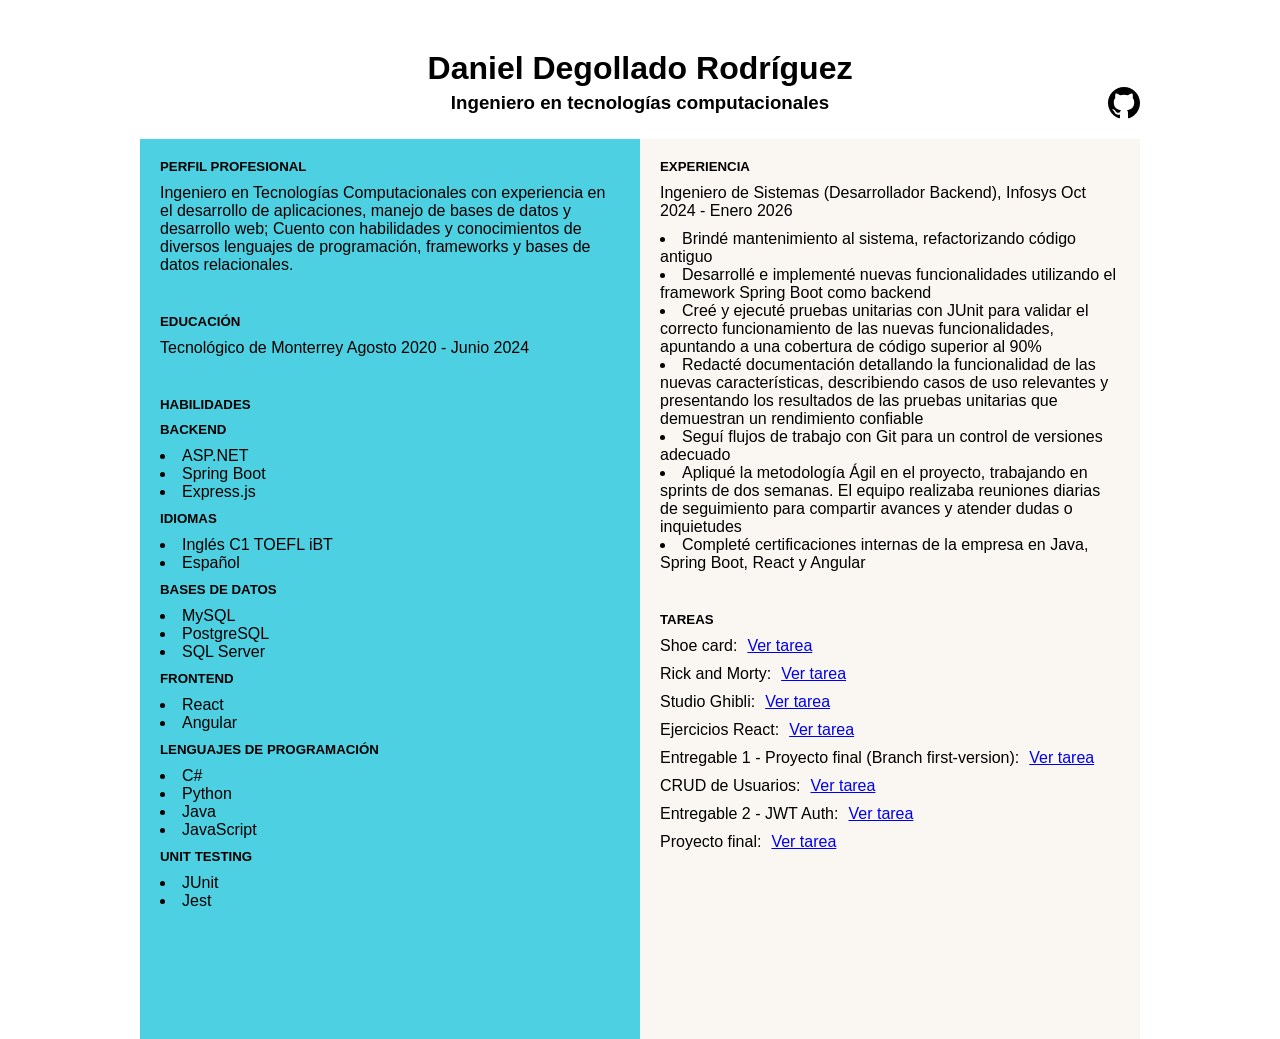
<file: index.html>
<!DOCTYPE html>
<html lang="en">

<head>
  <meta charset="UTF-8">
  <link rel="stylesheet" href="./style.css">
  <meta name="viewport" content="width=device-width, initial-scale=1.0">
  <title>Pen</title>
</head>

<body>
  <div class="header">
    <h1 class="nombre">Daniel Degollado Rodríguez</h1>
    <div style="display: flex; justify-content: space-between; align-items: center;">
      <div style="width: 32px;"></div>
      <h3 class="profesion" style="margin: 0;">Ingeniero en tecnologías computacionales</h3>
      <a href="https://github.com/DanielDegollado2" target="_blank" aria-label="Perfil de GitHub"
        style="color: inherit; display: flex;">
        <svg width="32" height="32" viewBox="0 0 24 24" fill="currentColor">
          <path
            d="M12 0c-6.626 0-12 5.373-12 12 0 5.302 3.438 9.8 8.207 11.387.599.111.793-.261.793-.577v-2.234c-3.338.726-4.033-1.416-4.033-1.416-.546-1.387-1.333-1.756-1.333-1.756-1.089-.745.083-.729.083-.729 1.205.084 1.839 1.237 1.839 1.237 1.07 1.834 2.807 1.304 3.492.997.107-.775.418-1.305.762-1.604-2.665-.305-5.467-1.334-5.467-5.931 0-1.311.469-2.381 1.236-3.221-.124-.303-.535-1.524.117-3.176 0 0 1.008-.322 3.301 1.23.957-.266 1.983-.399 3.003-.404 1.02.005 2.047.138 3.006.404 2.291-1.552 3.297-1.23 3.297-1.23.653 1.653.242 2.874.118 3.176.77.84 1.235 1.911 1.235 3.221 0 4.609-2.807 5.624-5.479 5.921.43.372.823 1.102.823 2.222v3.293c0 .319.192.694.801.576 4.765-1.589 8.199-6.086 8.199-11.386 0-6.627-5.373-12-12-12z" />
        </svg>
      </a>
    </div>
  </div>
  <div class="body">
    <div class="perfil">
      <div class="bloque">
        <h5>PERFIL PROFESIONAL</h4>
          <p>Ingeniero en Tecnologías Computacionales con experiencia en el desarrollo de aplicaciones, manejo de bases
            de datos y
            desarrollo web; Cuento con habilidades y conocimientos de diversos lenguajes de programación, frameworks y
            bases de datos
            relacionales. </p>
      </div>
      <div class="bloque">
        <h5>EDUCACIÓN</h4>
          <p>Tecnológico de Monterrey Agosto 2020 - Junio 2024</p>
      </div>
      <div class="bloque">
        <h5>HABILIDADES</h4>
          <h5>BACKEND</h5>
          <ul>
            <li>ASP.NET</li>
            <li>Spring Boot</li>
            <li>Express.js</li>
          </ul>

          <h5>IDIOMAS</h5>
          <ul>
            <li>Inglés C1 TOEFL iBT</li>
            <li>Español</li>
          </ul>

          <h5>BASES DE DATOS</h5>
          <ul>
            <li>MySQL</li>
            <li>PostgreSQL</li>
            <li>SQL Server</li>
          </ul>

          <h5>FRONTEND</h5>
          <ul>
            <li>React</li>
            <li>Angular</li>
          </ul>

          <h5>LENGUAJES DE PROGRAMACIÓN</h5>
          <ul>
            <li>C#</li>
            <li>Python</li>
            <li>Java</li>
            <li>JavaScript</li>
          </ul>

          <h5>UNIT TESTING</h5>
          <ul>
            <li>JUnit</li>
            <li>Jest</li>
          </ul>
      </div>

    </div>
    <div class="experiencia">
      <div class="bloque">
        <h5>EXPERIENCIA</h4>
          <p>Ingeniero de Sistemas (Desarrollador Backend), Infosys Oct 2024 - Enero 2026</p>
          <ul>
            <li>Brindé mantenimiento al sistema, refactorizando código antiguo</li>
            <li>Desarrollé e implementé nuevas funcionalidades utilizando el framework Spring Boot como backend</li>
            <li>Creé y ejecuté pruebas unitarias con JUnit para validar el correcto funcionamiento de las nuevas
              funcionalidades, apuntando a una cobertura de código superior al 90%</li>
            <li>Redacté documentación detallando la funcionalidad de las nuevas características, describiendo casos de
              uso relevantes y presentando los resultados de las pruebas unitarias que demuestran un rendimiento
              confiable</li>
            <li>Seguí flujos de trabajo con Git para un control de versiones adecuado</li>
            <li>Apliqué la metodología Ágil en el proyecto, trabajando en sprints de dos semanas. El equipo realizaba
              reuniones diarias de seguimiento para compartir avances y atender dudas o inquietudes</li>
            <li>Completé certificaciones internas de la empresa en Java, Spring Boot, React y Angular</li>
          </ul>
      </div>
      <div class="bloque">
        <h5>TAREAS</h4>
          <div style="display: flex; flex-direction: row; gap: 10px;">
            <p>Shoe card:</p>
            <a href="./practica1.html" target="_blank">Ver tarea</a>
          </div>
          <div style="display: flex; flex-direction: row; gap: 10px;">
            <p>Rick and Morty:</p>
            <a href="./practica_rick_morty/index.html">Ver tarea</a>
          </div>
          <div style="display: flex; flex-direction: row; gap: 10px;">
            <p>Studio Ghibli:</p>
            <a href="./practica_studio_ghibli/index.html">Ver tarea</a>
          </div>
          <div style="display: flex; flex-direction: row; gap: 10px;">
            <p>Ejercicios React:</p>
            <a href="https://danieldegollado2.github.io/ejercicios-react/">Ver tarea</a>
          </div>
          <div style="display: flex; flex-direction: row; gap: 10px;">
            <p>Entregable 1 - Proyecto final (Branch first-version):</p>
            <a href="https://github.com/DanielDegollado2/proyecto-final/tree/first-version">Ver tarea</a>
          </div>
          <div style="display: flex; flex-direction: row; gap: 10px;">
            <p>CRUD de Usuarios:</p>
            <a href="https://danieldegollado2.github.io/dia-3-datos/">Ver tarea</a>
          </div>
          <div style="display: flex; flex-direction: row; gap: 10px;">
            <p>Entregable 2 - JWT Auth:</p>
            <a href="https://danieldegollado2.github.io/jwt-auth-demo/login">Ver tarea</a>
          </div>
          <div style="display: flex; flex-direction: row; gap: 10px;">
            <p>Proyecto final:</p>
            <a href="https://danieldegollado2.github.io/proyecto-final/login">Ver tarea</a>
          </div>
      </div>
    </div>
  </div>
  <script src="./script.js"></script>
</body>

</html>
</file>
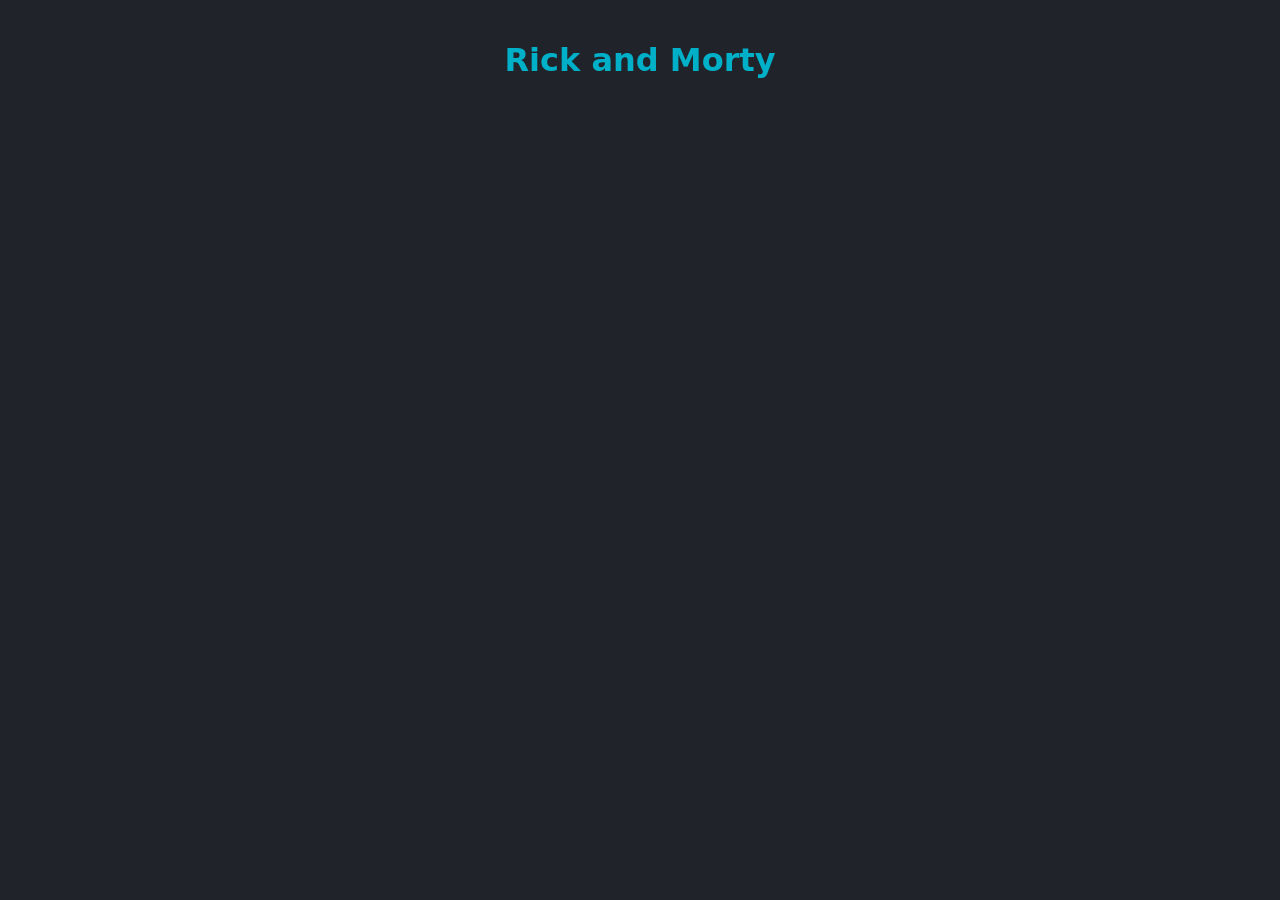
<file: practica_rick_morty/index.html>
<!DOCTYPE html>
<html lang="en">
<head>
    <meta charset="UTF-8">
    <meta name="viewport" content="width=device-width, initial-scale=1.0">
    <title>Rick and Morty</title>
    <link rel="stylesheet" href="./styles.css">
</head>
<body>
    <h1>Rick and Morty</h1>
    <main id="main-container" class="grid">

    </main>   


    <script src="./functions.js"></script>
</body>
</html>
</file>
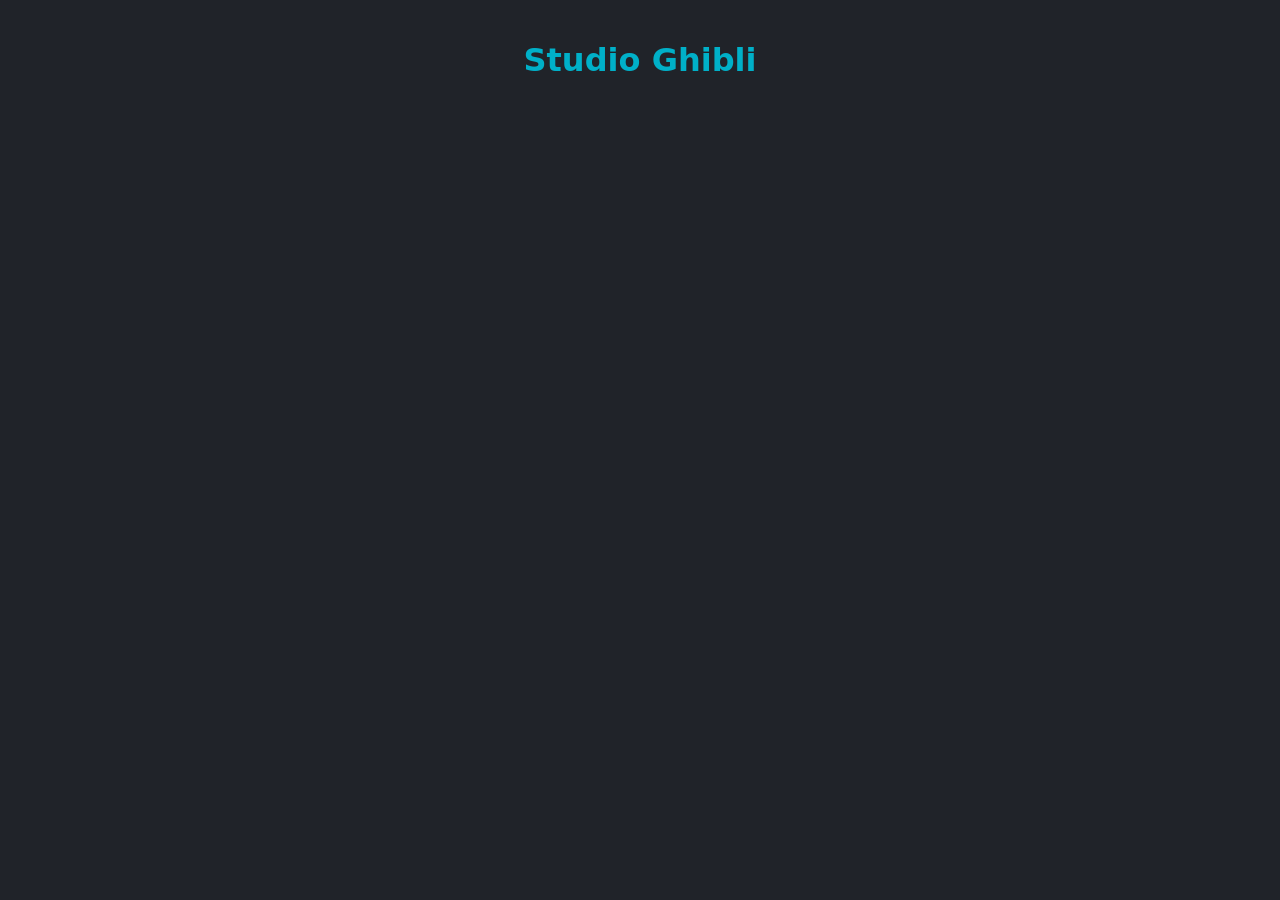
<file: practica_studio_ghibli/index.html>
<!DOCTYPE html>
<html lang="en">
<head>
    <meta charset="UTF-8">
    <meta name="viewport" content="width=device-width, initial-scale=1.0">
    <title>Studio Ghibli</title>
    <link rel="stylesheet" href="./style.css">
</head>
<body>
    <h1>Studio Ghibli</h1>
    <main id="main-container" class="grid">

    </main>   


    <script src="./functions.js"></script>
</body>
</html>
</file>
<file: style.css>
html {
  height: 100%;

}

* {
  margin: 0;
  padding: 0;
  box-sizing: border-box;
}

body {
  margin: 0;
  font-family: -apple-system, BlinkMacSystemFont, 'Segoe UI', Roboto, sans-serif;
}

.nombre {}

.header {
  text-align: center;
  margin-top: 50px;
  max-width: 1000px;
  margin-left: auto;
  margin-right: auto;
}

.body {
  display: flex;
  flex-direction: row;
  min-height: 100vh;
  max-width: 1000px;
  margin: 20px auto;
}

.perfil {
  display: flex;
  flex-direction: column;
  gap: 40px;
  background-color: #4DD0E1;
  width: 50%;
  padding: 20px;
}

.experiencia {
  width: 50%;
  display: flex;
  flex-direction: column;
  gap: 40px;
  padding: 20px;
  background-color: #FAF7F2;
}

.bloque {
  display: flex;
  flex-direction: column;
  gap: 10px;
}

.bloque ul {
  margin: 0;
  padding: 0;
  list-style-position: inside;
}
</file>
<file: practica_rick_morty/styles.css>
body {
    font-family: system-ui, sans-serif;
    background-color: #202329;
    color: #ffffff;
    margin: 0;
    padding: 20px;
  }
  
  h1 {
    text-align: center;
    color: #00b0c8;
  }

  #main-container {
    display: grid;
    grid-template-columns: repeat(auto-fill, minmax(200px, 1fr));
    gap: 20px;
    max-width: 1200px;
    margin: 0 auto;
    padding: 20px;
  }
  
  .grid {
    display: grid;
    grid-template-columns: repeat(auto-fill, minmax(220px, 1fr));
    gap: 20px;
    max-width: 1100px;
    margin: 20px auto;
  }
  
  .card {
    background-color: #3c3e44;
    border-radius: 8px;
    overflow: hidden;
    box-shadow: 0 4px 6px rgba(0, 0, 0, 0.3);
    text-align: center;
  }
  
  .card img {
    width: 100%;
    display: block;
  }
  
  .card-info {
    padding: 12px;
  }
  
  .card-info h3 {
    margin: 8px 0;
  }
  
  .status {
    font-size: 0.9rem;
    color: #9e9e9e;
  }
</file>
<file: practica_studio_ghibli/style.css>
body {
    font-family: system-ui, sans-serif;
    background-color: #202329;
    color: #ffffff;
    margin: 0;
    padding: 20px;
  }
  
  h1 {
    text-align: center;
    color: #00b0c8;
  }

  #main-container {
    display: grid;
    grid-template-columns: repeat(auto-fill, minmax(200px, 1fr));
    gap: 20px;
    max-width: 1200px;
    margin: 0 auto;
    padding: 20px;
  }
  
  .grid {
    display: grid;
    grid-template-columns: repeat(auto-fill, minmax(220px, 1fr));
    gap: 20px;
    max-width: 1100px;
    margin: 20px auto;
  }
  
  .card {
    background-color: #3c3e44;
    border-radius: 8px;
    overflow: hidden;
    box-shadow: 0 4px 6px rgba(0, 0, 0, 0.3);
    text-align: center;
  }
  
  .card img {
    width: 100%;
    display: block;
  }
  
  .card-info {
    padding: 12px;
  }
  
  .card-info h3 {
    margin: 8px 0;
  }
  
  .status {
    font-size: 0.9rem;
    color: #9e9e9e;
  }
</file>
